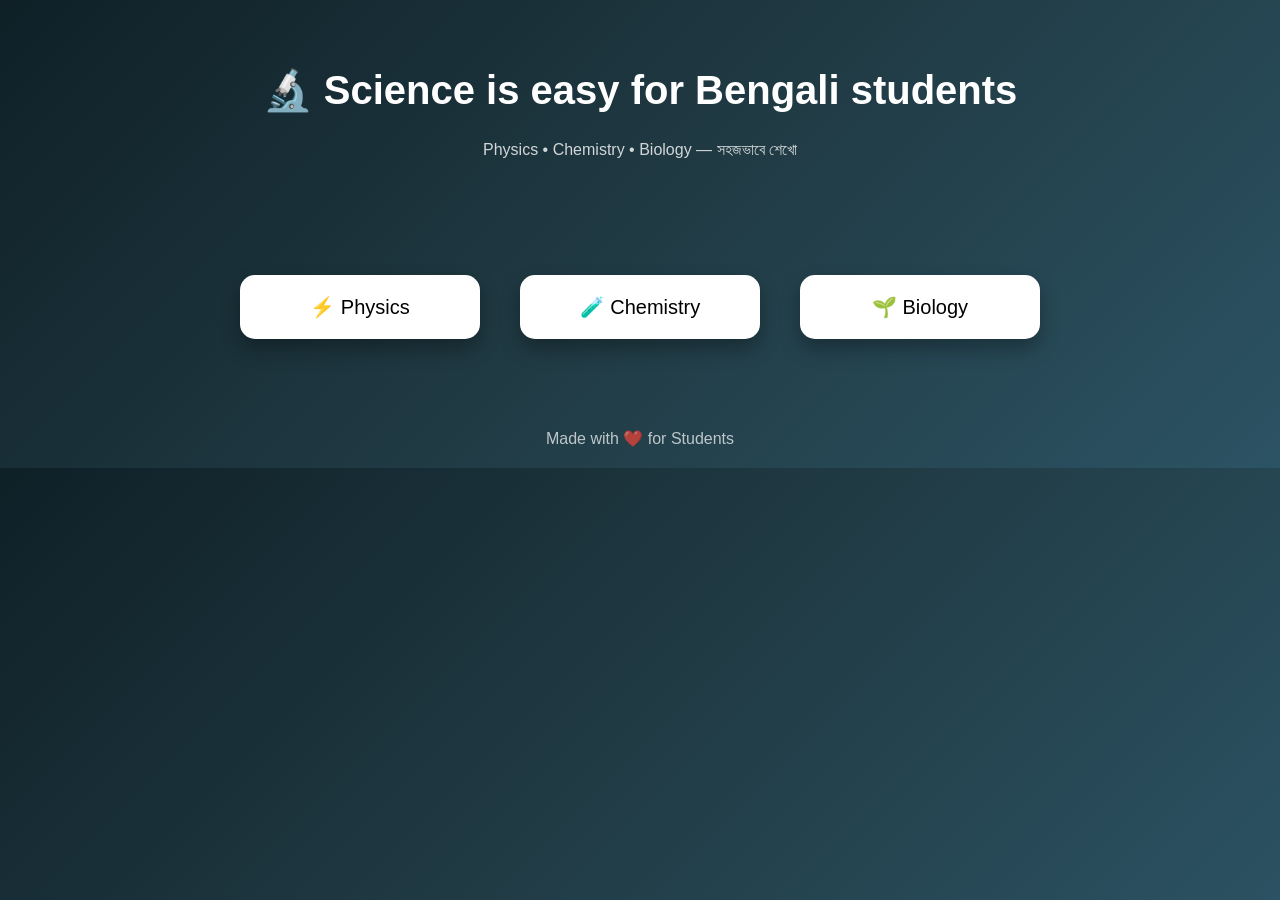
<file: index.html>
<!DOCTYPE html>
<html lang="bn">
<head>
<meta charset="UTF-8">
<title>Science is easy</title>

<style>
body {
  margin: 0;
  font-family: 'Segoe UI', sans-serif;
  background: linear-gradient(135deg, #0f2027, #203a43, #2c5364);
  color: white;
  text-align: center;
}

/* Header */
header {
  padding: 40px 20px;
}

header h1 {
  font-size: 40px;
}

header p {
  opacity: 0.8;
}

/* Cards */
.container {
  display: flex;
  justify-content: center;
  flex-wrap: wrap;
  margin-top: 40px;
}

.card {
  background: white;
  color: black;
  width: 200px;
  margin: 20px;
  padding: 20px;
  border-radius: 15px;
  text-decoration: none;
  font-size: 20px;
  transition: 0.3s;
  box-shadow: 0 10px 20px rgba(0,0,0,0.3);
}

.card:hover {
  transform: scale(1.1);
  background: #00b4d8;
  color: white;
}

footer {
  margin-top: 50px;
  padding: 20px;
  opacity: 0.7;
}
</style>

</head>

<body>

<header>
  <h1>🔬 Science is easy for Bengali students</h1>
  <p>Physics • Chemistry • Biology — সহজভাবে শেখো</p>
</header>

<div class="container">

  <a class="card" href="physics.html">⚡ Physics</a>
  <a class="card" href="chemistry.html">🧪 Chemistry</a>
  <a class="card" href="biology.html">🌱 Biology</a>

</div>

<footer>
  Made with ❤️ for Students
</footer>

</body>
</html>
</file>
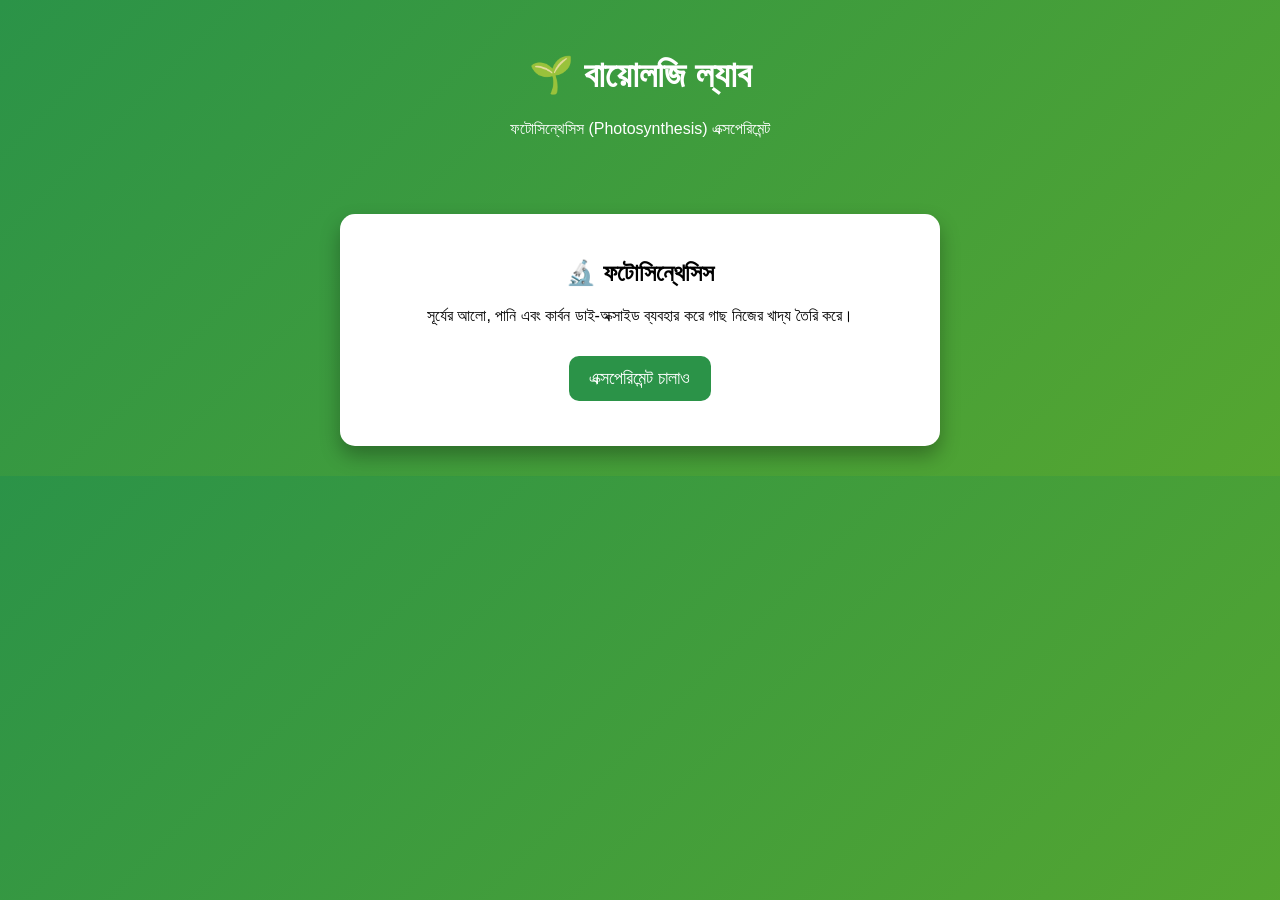
<file: biology.html>
<!DOCTYPE html>
<html lang="bn">
<head>
<meta charset="UTF-8">
<meta name="viewport" content="width=device-width, initial-scale=1.0">
<title>Biology Lab</title>

<style>
body {
  margin: 0;
  font-family: Arial, sans-serif;
  background: linear-gradient(135deg, #2b9348, #55a630);
  color: white;
  text-align: center;
}

header {
  padding: 30px;
}

header h1 {
  font-size: 36px;
}

.card {
  background: white;
  color: black;
  width: 85%;
  max-width: 550px;
  margin: 30px auto;
  padding: 25px;
  border-radius: 15px;
  box-shadow: 0 10px 20px rgba(0,0,0,0.3);
}

button {
  padding: 12px 20px;
  font-size: 18px;
  border: none;
  border-radius: 10px;
  background: #2b9348;
  color: white;
  cursor: pointer;
  margin-top: 15px;
  transition: 0.3s;
}

button:hover {
  background: #1b5e20;
  transform: scale(1.05);
}

#result {
  margin-top: 20px;
  font-size: 22px;
  color: #008000;
  font-weight: bold;
}
</style>

</head>
<body>

<header>
  <h1>🌱 বায়োলজি ল্যাব</h1>
  <p>ফটোসিন্থেসিস (Photosynthesis) এক্সপেরিমেন্ট</p>
</header>

<div class="card">

  <h2>🔬 ফটোসিন্থেসিস</h2>

  <p>
    সূর্যের আলো, পানি এবং কার্বন ডাই-অক্সাইড ব্যবহার করে
    গাছ নিজের খাদ্য তৈরি করে।
  </p>

  <button onclick="photosynthesis()">
    এক্সপেরিমেন্ট চালাও
  </button>

  <div id="result"></div>

</div>

<script>
function photosynthesis() {
  document.getElementById("result").innerHTML =
  "🌿 গাছ খাদ্য তৈরি করেছে এবং অক্সিজেন উৎপন্ন করেছে!";
}
</script>

</body>
</html>
</file>
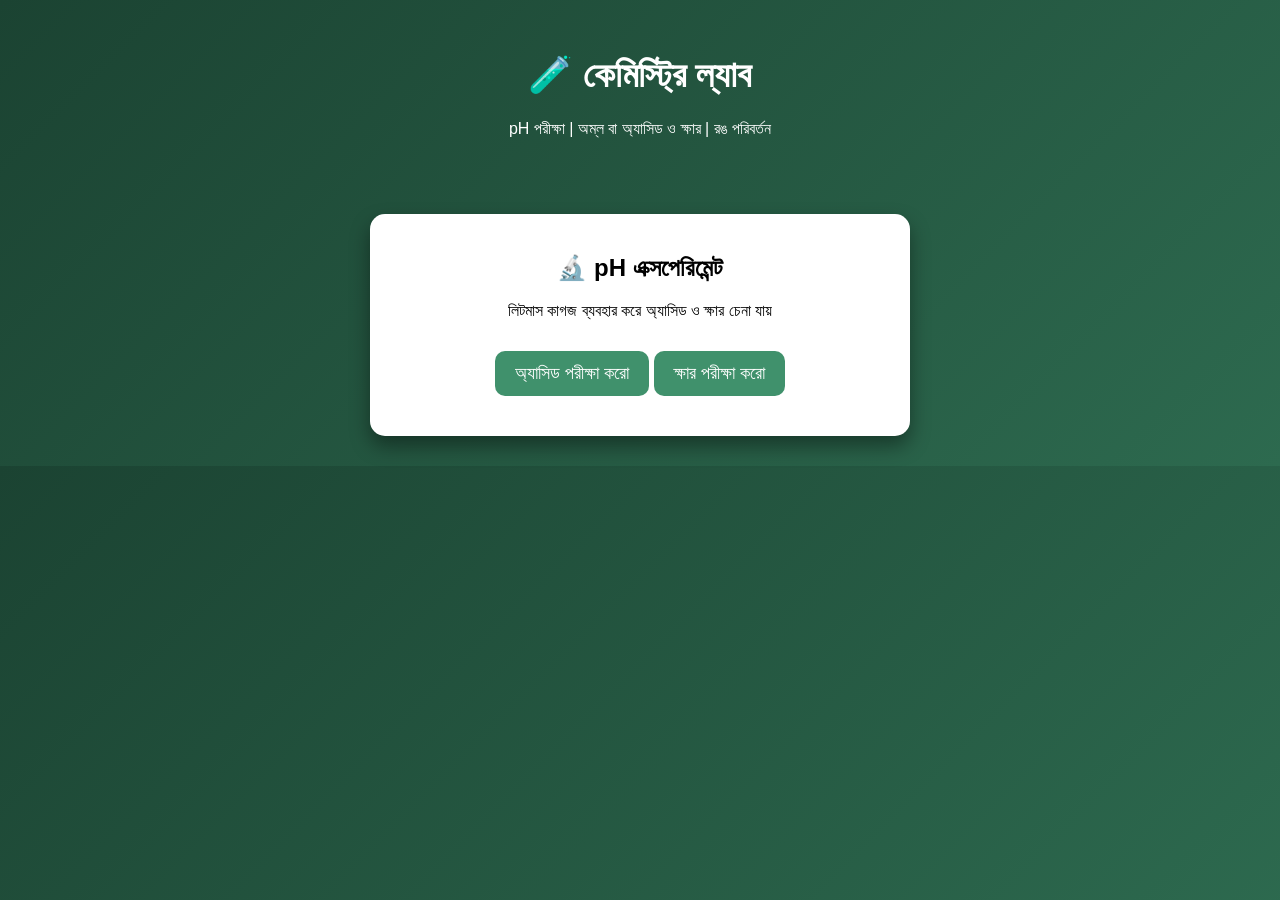
<file: chemistry.html>
<!DOCTYPE html>
<html lang="bn">
<head>
<meta charset="UTF-8">
<title>Chemistry Lab</title>

<style>
body {
  margin: 0;
  font-family: Arial;
  background: linear-gradient(135deg, #1b4332, #2d6a4f);
  color: white;
  text-align: center;
}

/* Header */
header {
  padding: 30px;
}

header h1 {
  font-size: 36px;
}

/* Card */
.card {
  background: white;
  color: black;
  width: 85%;
  max-width: 500px;
  margin: 30px auto;
  padding: 20px;
  border-radius: 15px;
  box-shadow: 0 10px 20px rgba(0,0,0,0.4);
}

/* Button */
button {
  padding: 12px 20px;
  font-size: 18px;
  border: none;
  border-radius: 10px;
  background: #40916c;
  color: white;
  cursor: pointer;
  margin-top: 15px;
  transition: 0.3s;
}

button:hover {
  background: #1b4332;
  transform: scale(1.05);
}

/* Result */
#result {
  margin-top: 20px;
  font-size: 22px;
  color: #00ffcc;
}
</style>

</head>

<body>

<header>
  <h1>🧪 কেমিস্ট্রি ল্যাব</h1>
  <p>pH পরীক্ষা | অম্ল বা অ্যাসিড ও ক্ষার | রঙ পরিবর্তন</p>
</header>

<div class="card">

  <h2>🔬 pH এক্সপেরিমেন্ট</h2>

  <p>লিটমাস কাগজ ব্যবহার করে অ্যাসিড ও ক্ষার চেনা যায়</p>

  <button onclick="acidTest()">অ্যাসিড পরীক্ষা করো</button>
  <button onclick="baseTest()">ক্ষার পরীক্ষা করো</button>

  <div id="result"></div>

</div>

<script>
function acidTest() {
  document.getElementById("result").innerHTML =
  "🔴 অ্যাসিডিক পদার্থ (রং লাল হয়েছে)";
}

function baseTest() {
  document.getElementById("result").innerHTML =
  "🔵 ক্ষার জাতীয় পদার্থ (রং নীল হয়েছে)";
}
</script>

</body>
</html>
</file>
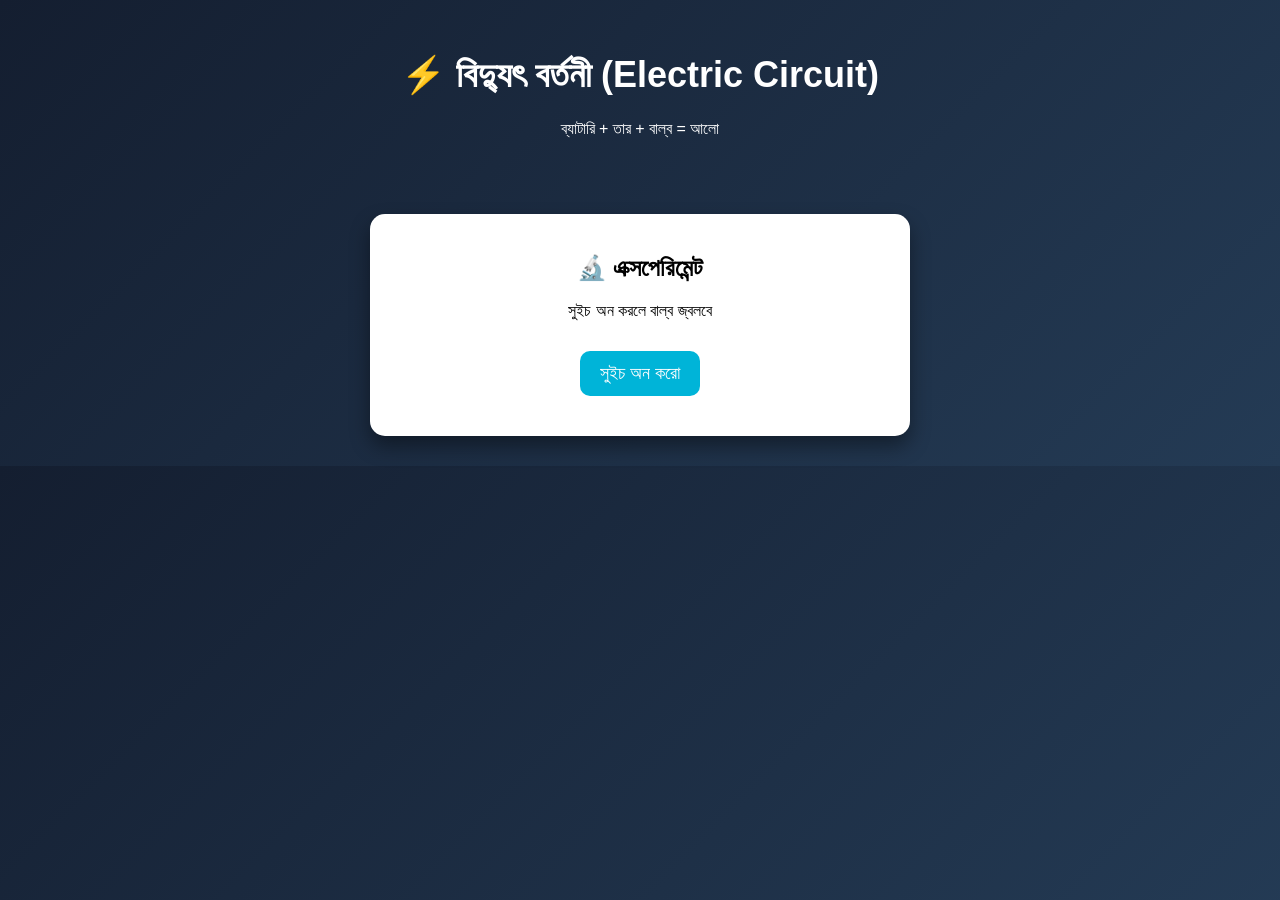
<file: physics.html>
<!DOCTYPE html>
<html lang="bn">
<head>
<meta charset="UTF-8">
<title>Physics Lab</title>

<style>
body {
  margin: 0;
  font-family: Arial;
  background: linear-gradient(135deg, #141e30, #243b55);
  color: white;
  text-align: center;
}

/* Header */
header {
  padding: 30px;
}

header h1 {
  font-size: 36px;
}

/* Card */
.card {
  background: white;
  color: black;
  width: 80%;
  max-width: 500px;
  margin: 30px auto;
  padding: 20px;
  border-radius: 15px;
  box-shadow: 0 10px 20px rgba(0,0,0,0.4);
}

/* Button */
button {
  padding: 12px 20px;
  font-size: 18px;
  border: none;
  border-radius: 10px;
  background: #00b4d8;
  color: white;
  cursor: pointer;
  margin-top: 15px;
  transition: 0.3s;
}

button:hover {
  background: #0077b6;
  transform: scale(1.05);
}

/* Result box */
#result {
  margin-top: 20px;
  font-size: 22px;
  color: #00ffcc;
}
</style>

</head>

<body>

<header>
  <h1>⚡ বিদ্যুৎ বর্তনী (Electric Circuit)</h1>
  <p>ব্যাটারি + তার + বাল্ব = আলো</p>
</header>

<div class="card">

  <h2>🔬 এক্সপেরিমেন্ট</h2>

  <p>সুইচ অন করলে বাল্ব জ্বলবে</p>

  <button onclick="startExperiment()">সুইচ অন করো</button>

  <div id="result"></div>

</div>

<script>
function startExperiment() {
  document.getElementById("result").innerHTML = "💡 বাল্ব জ্বলছে! কারেন্ট প্রবাহিত হচ্ছে";
}
</script>

</body>
</html>
</file>
